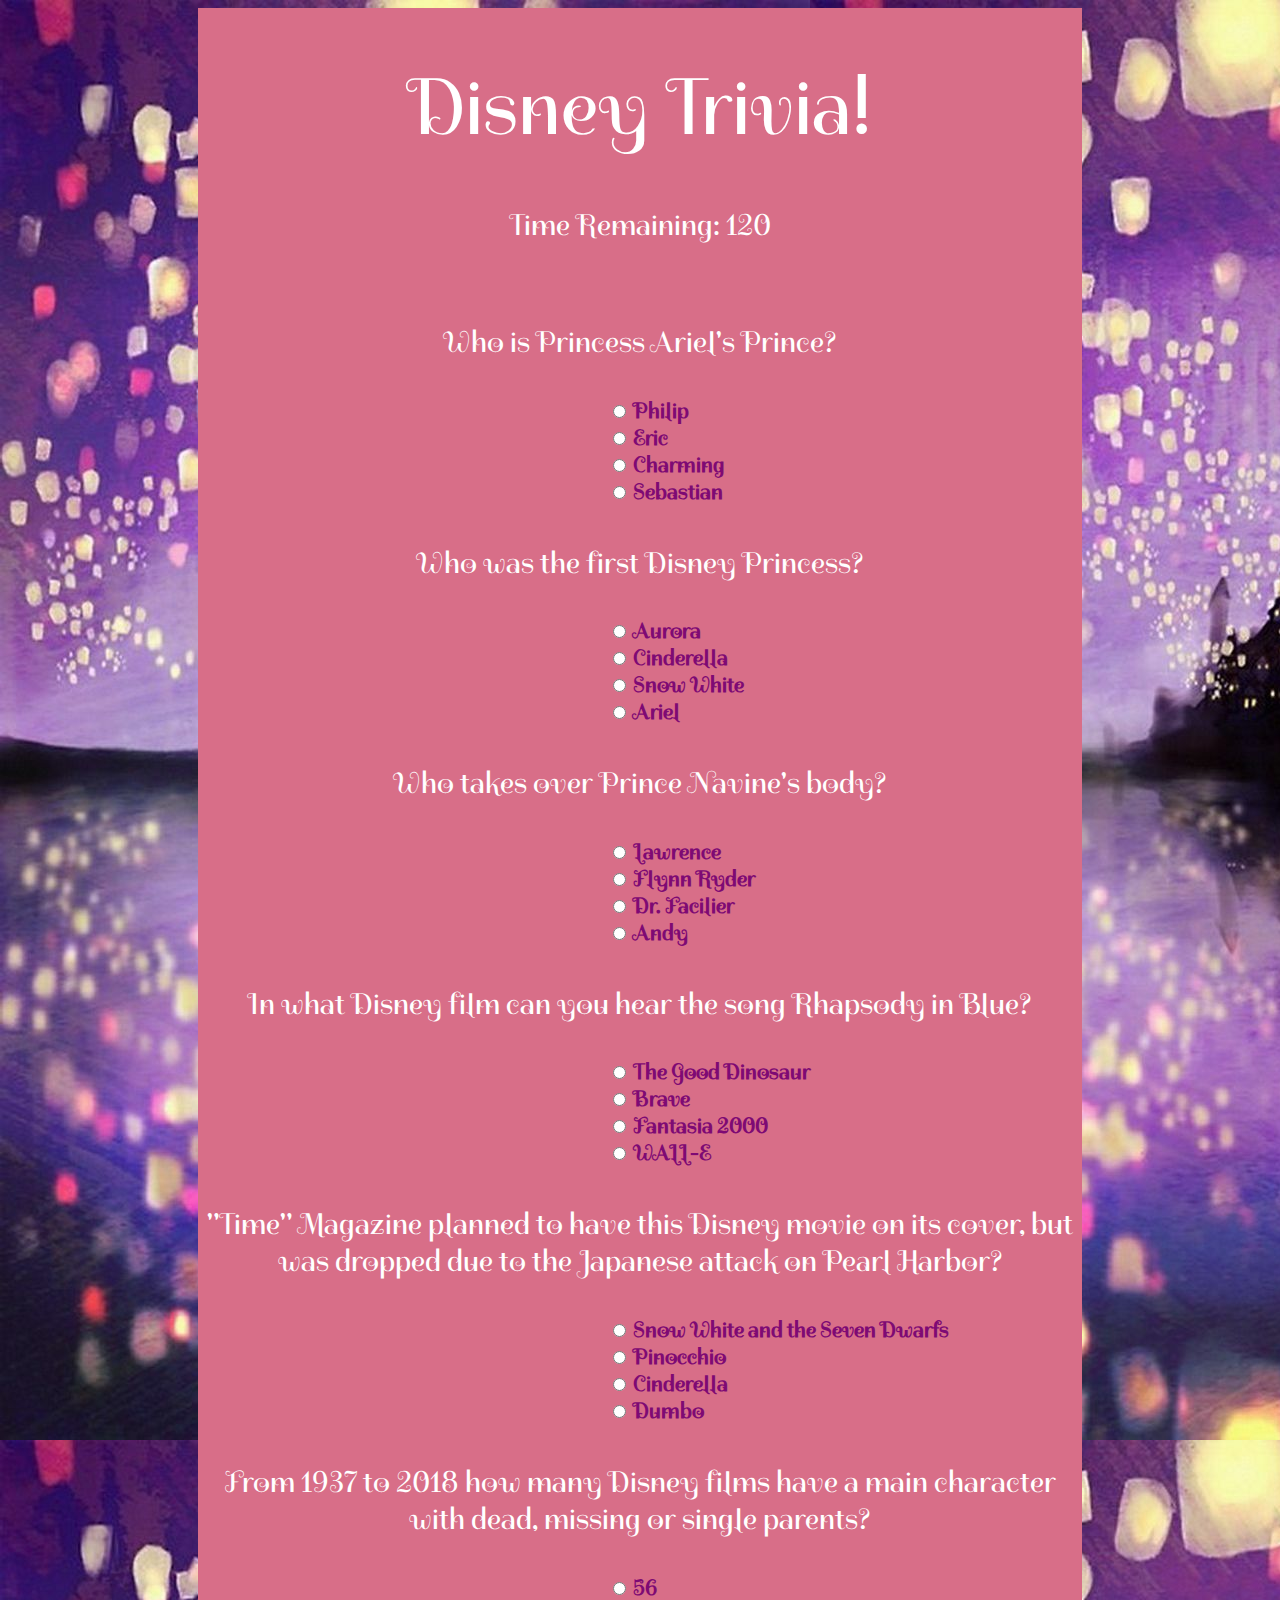
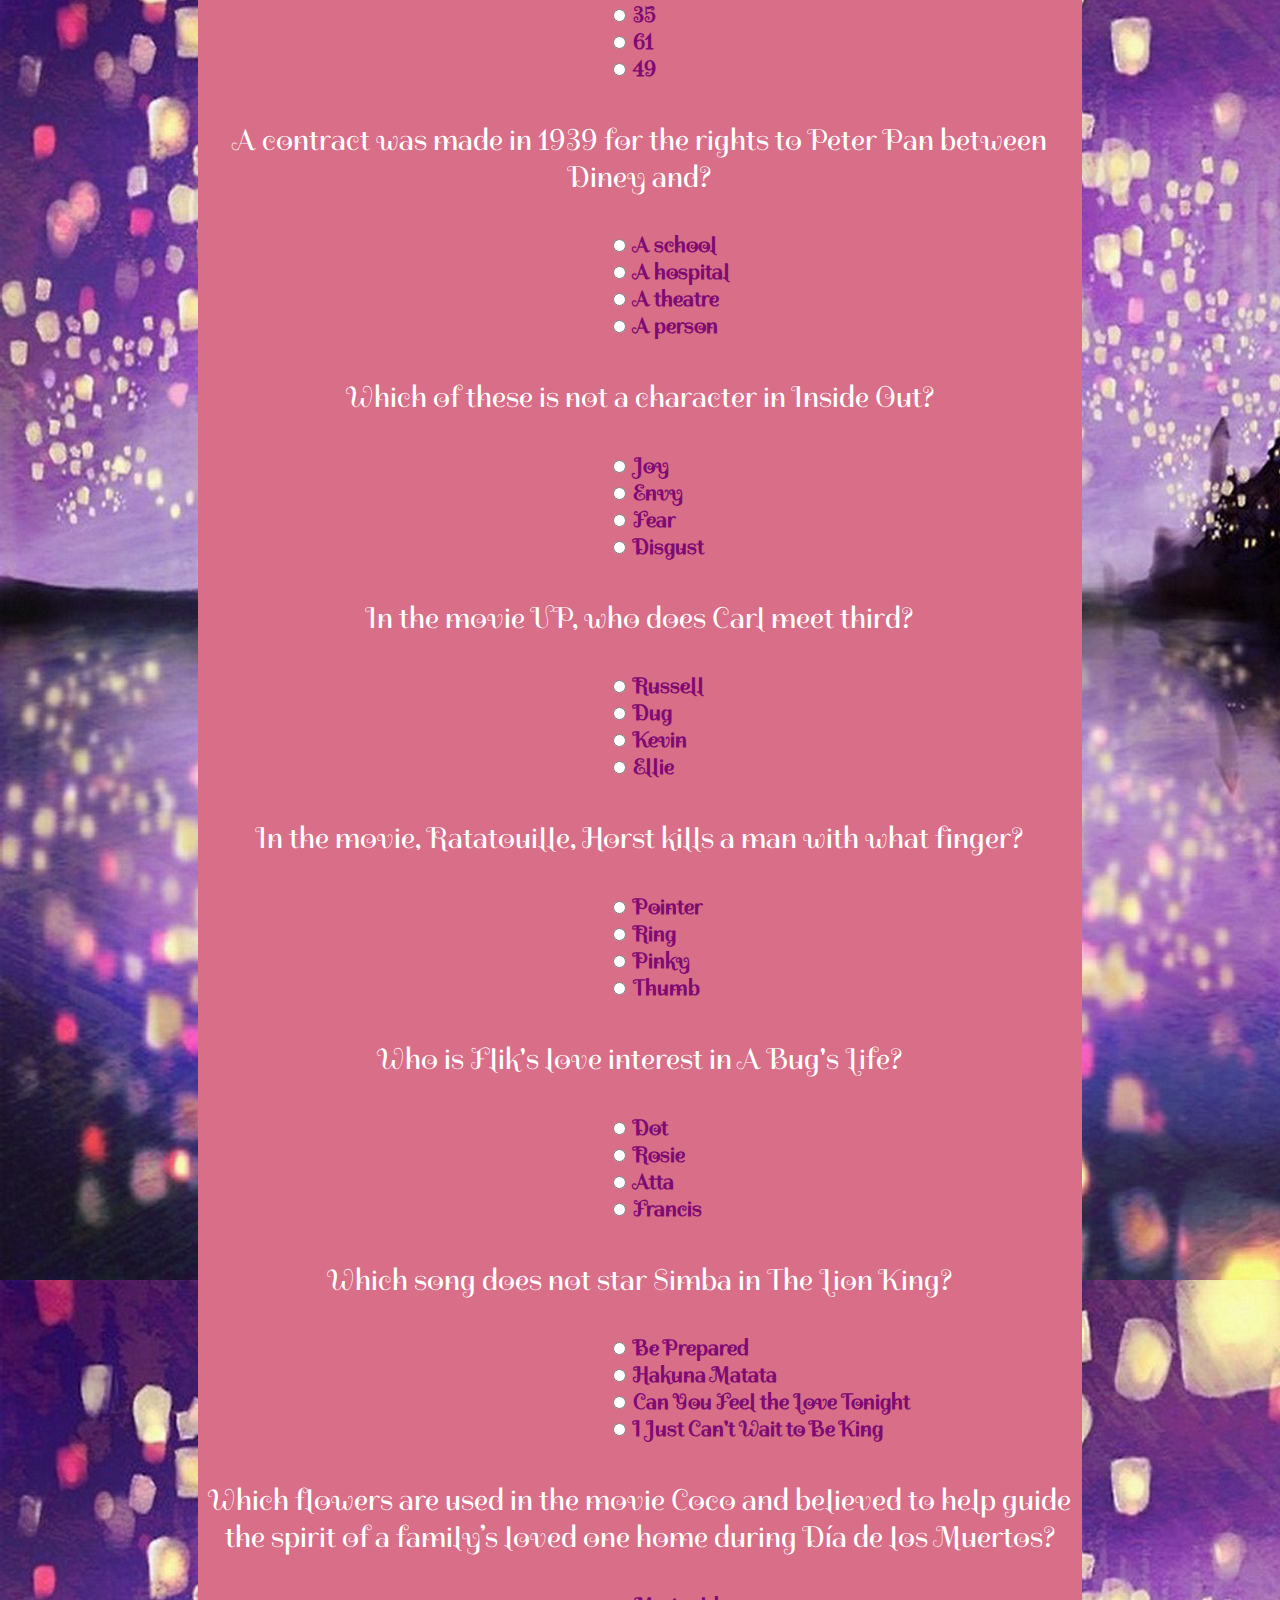
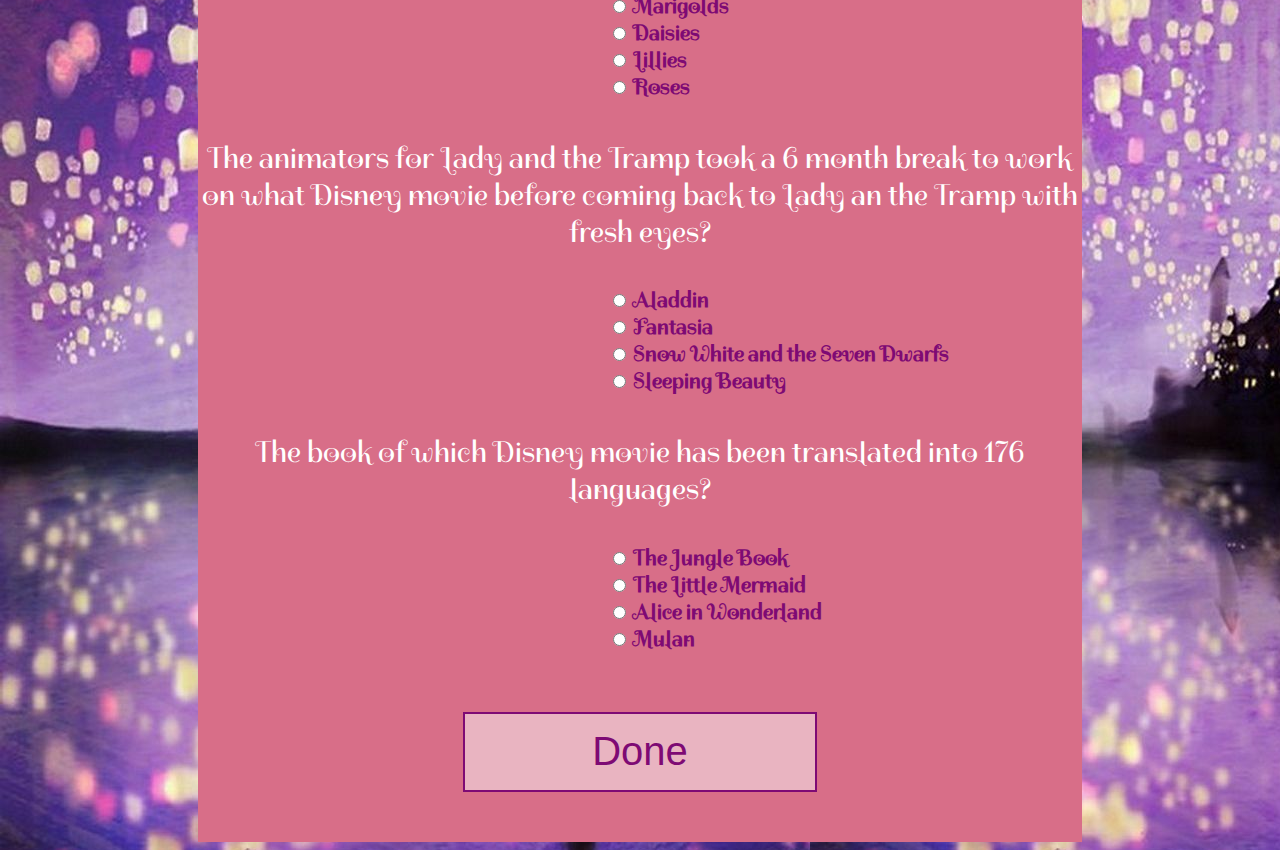
<file: index.html>
<!DOCTYPE html>
<html lang="en">

<head>
    <meta charset="UTF-8">
    <meta name="viewport" content="width=device-width, initial-scale=1.0">
    <meta http-equiv="X-UA-Compatible" content="ie=edge">
    <title>Trivia Game</title>
    <script src="https://code.jquery.com/jquery-3.3.1.min.js" integrity="sha256-FgpCb/KJQlLNfOu91ta32o/NMZxltwRo8QtmkMRdAu8="
        crossorigin="anonymous"></script>
    <link href="https://fonts.googleapis.com/css?family=Spirax" rel="stylesheet">
    <link rel="stylesheet" href="assets/css/style.css">
</head>

<body>

    <div class="container">

        <form>

            <header>Disney Trivia!</header>

            <div id="timeRemaining">

                <span id="time-remaining">Time Remaining: 120</span>

            </div>

            <div id="question-one">

                <p class="questions">Who is Princess Ariel's Prince?</p>

                <fieldset id="group1">

                    <div class="custom-control custom-radio custom-control-inline">
                        <input type="radio" value="wrong" name="group1">
                        <label class="custom-control-label" for="customRadioInline1"><strong>Philip</strong></label>
                    </div>
                    <div class="custom-control custom-radio custom-control-inline">
                        <input id="answer" type="radio" value="right" name="group1">
                        <label class="custom-control-label" for="customRadioInline2"><strong>Eric</strong></label>
                    </div>
                    <div class="custom-control custom-radio custom-control-inline">
                        <input type="radio" value="wrong" name="group1">
                        <label class="custom-control-label" for="customRadioInline1"><strong>Charming</strong></label>
                    </div>
                    <div class="custom-control custom-radio custom-control-inline">
                        <input type="radio" value="wrong" name="group1">
                        <label class="custom-control-label" for="customRadioInline2"><strong>Sebastian</strong></label>
                    </div>

                </fieldset>

            </div>

            <div id="question-two">

                <p class="questions">Who was the first Disney Princess?</p>

                <fieldset id="group2">

                    <div class="custom-control custom-radio custom-control-inline">
                        <input type="radio" value="wrong" name="group2">
                        <label class="custom-control-label" for="customRadioInline1"><strong>Aurora</strong></label>
                    </div>
                    <div class="custom-control custom-radio custom-control-inline">
                        <input type="radio" value="wrong" name="group2">
                        <label class="custom-control-label" for="customRadioInline2"><strong>Cinderella</strong></label>
                    </div>
                    <div class="custom-control custom-radio custom-control-inline">
                        <input id="answer" type="radio" value="right" name="group2">
                        <label class="custom-control-label" for="customRadioInline1"><strong>Snow White</strong></label>
                    </div>
                    <div class="custom-control custom-radio custom-control-inline">
                        <input type="radio" value="wrong" name="group2">
                        <label class="custom-control-label" for="customRadioInline2"><strong>Ariel</strong></label>
                    </div>

                </fieldset>

            </div>

            <div id="question-three">

                <p class="questions">Who takes over Prince Navine's body?</p>

                <fieldset id="group3">

                    <div class="custom-control custom-radio custom-control-inline">
                        <input id="answer" type="radio" value="right" name="group3">
                        <label class="custom-control-label" for="customRadioInline1"><strong>Lawrence</strong></label>
                    </div>
                    <div class="custom-control custom-radio custom-control-inline">
                        <input type="radio" value="wrong" name="group3">
                        <label class="custom-control-label" for="customRadioInline2"><strong>Flynn Ryder</strong></label>
                    </div>
                    <div class="custom-control custom-radio custom-control-inline">
                        <input type="radio" value="wrong" name="group3">
                        <label class="custom-control-label" for="customRadioInline1"><strong>Dr. Facilier</strong></label>
                    </div>
                    <div class="custom-control custom-radio custom-control-inline">
                        <input type="radio" value="wrong" name="group3">
                        <label class="custom-control-label" for="customRadioInline2"><strong>Andy</strong></label>
                    </div>

                </fieldset>

            </div>

            <div id="question-four">

                <p class="questions">In what Disney film can you hear the song Rhapsody in Blue?</p>

                <fieldset id="group4">

                    <div class="custom-control custom-radio custom-control-inline">
                        <input type="radio" value="wrong" name="group4">
                        <label class="custom-control-label" for="customRadioInline1"><strong>The Good Dinosaur</strong></label>
                    </div>
                    <div class="custom-control custom-radio custom-control-inline">
                        <input type="radio" value="wrong" name="group4">
                        <label class="custom-control-label" for="customRadioInline2"><strong>Brave</strong></label>
                    </div>
                    <div class="custom-control custom-radio custom-control-inline">
                        <input type="radio" value="right" name="group4">
                        <label id="answer" class="custom-control-label" for="customRadioInline1"><strong>Fantasia 2000</strong></label>
                    </div>
                    <div class="custom-control custom-radio custom-control-inline">
                        <input type="radio" value="wrong" name="group4">
                        <label class="custom-control-label" for="customRadioInline2"><strong>WALL-E</strong></label>
                    </div>

                </fieldset>

            </div>

            <div id="question-five">

                <p class="questions">"Time" Magazine planned to have this Disney movie on its cover, but was dropped
                    due to
                    the Japanese attack on Pearl Harbor?</p>

                <fieldset id="group5">

                    <div class="custom-control custom-radio custom-control-inline">
                        <input type="radio" value="wrong" name="group5">
                        <label class="custom-control-label" for="customRadioInline1"><strong>Snow White and the Seven
                                Dwarfs</strong></label>
                    </div>
                    <div class="custom-control custom-radio custom-control-inline">
                        <input type="radio" value="wrong" name="group5">
                        <label class="custom-control-label" for="customRadioInline2"><strong>Pinocchio</strong></label>
                    </div>
                    <div class="custom-control custom-radio custom-control-inline">
                        <input type="radio" value="wrong" name="group5">
                        <label class="custom-control-label" for="customRadioInline1"><strong>Cinderella</strong></label>
                    </div>
                    <div class="custom-control custom-radio custom-control-inline">
                        <input type="radio" value="right" name="group5">
                        <label id="answer" class="custom-control-label" for="customRadioInline2"><strong>Dumbo</strong></label>
                    </div>

                </fieldset>

            </div>

            <div id="question-six">

                <p class="questions">From 1937 to 2018 how many Disney films have a main character with dead, missing
                    or
                    single parents?</p>

                <fieldset id="group6">

                    <div class="custom-control custom-radio custom-control-inline">
                        <input type="radio" value="right" name="group6">
                        <label id="answer" class="custom-control-label" for="customRadioInline1"><strong>56</strong></label>
                    </div>
                    <div class="custom-control custom-radio custom-control-inline">
                        <input type="radio" value="wrong" name="group6">
                        <label class="custom-control-label" for="customRadioInline2"><strong>35</strong></label>
                    </div>
                    <div class="custom-control custom-radio custom-control-inline">
                        <input type="radio" value="wrong" name="group6">
                        <label class="custom-control-label" for="customRadioInline1"><strong>61</strong></label>
                    </div>
                    <div class="custom-control custom-radio custom-control-inline">
                        <input type="radio" value="wrong" name="group6">
                        <label class="custom-control-label" for="customRadioInline2"><strong>49</strong></label>
                    </div>

                </fieldset>

            </div>

            <div id="question-seven">

                <p class="questions">A contract was made in 1939 for the rights to Peter Pan between Diney and?</p>

                <fieldset id="group7">

                    <div class="custom-control custom-radio custom-control-inline">
                        <input type="radio" value="wrong" name="group7">
                        <label id="answer" class="custom-control-label" for="customRadioInline1"><strong>A school</strong></label>
                    </div>
                    <div class="custom-control custom-radio custom-control-inline">
                        <input type="radio" value="right" name="group7">
                        <label id="answer" class="custom-control-label" for="customRadioInline2"><strong>A hospital</strong></label>
                    </div>
                    <div class="custom-control custom-radio custom-control-inline">
                        <input type="radio" value="wrong" name="group7">
                        <label class="custom-control-label" for="customRadioInline1"><strong>A theatre</strong></label>
                    </div>
                    <div class="custom-control custom-radio custom-control-inline">
                        <input type="radio" value="wrong" name="group7">
                        <label class="custom-control-label" for="customRadioInline2"><strong>A person</strong></label>
                    </div>

                </fieldset>

            </div>

            <div id="question-eight">

                <p class="questions">Which of these is not a character in Inside Out?</p>

                <fieldset id="group8">

                    <div class="custom-control custom-radio custom-control-inline">
                        <input type="radio" value="wrong" name="group8">
                        <label id="answer" class="custom-control-label" for="customRadioInline1"><strong>Joy</strong></label>
                    </div>
                    <div class="custom-control custom-radio custom-control-inline">
                        <input type="radio" value="right" name="group8">
                        <label id="answer" class="custom-control-label" for="customRadioInline2"><strong>Envy</strong></label>
                    </div>
                    <div class="custom-control custom-radio custom-control-inline">
                        <input type="radio" value="wrong" name="group8">
                        <label class="custom-control-label" for="customRadioInline1"><strong>Fear</strong></label>
                    </div>
                    <div class="custom-control custom-radio custom-control-inline">
                        <input type="radio" value="wrong" name="group8">
                        <label class="custom-control-label" for="customRadioInline2"><strong>Disgust</strong></label>
                    </div>

                </fieldset>

            </div>

            <div id="question-nine">

                <p class="questions">In the movie UP, who does Carl meet third?</p>

                <fieldset id="group9">

                    <div class="custom-control custom-radio custom-control-inline">
                        <input type="radio" value="wrong" name="group9">
                        <label id="answer" class="custom-control-label" for="customRadioInline1"><strong>Russell</strong></label>
                    </div>
                    <div class="custom-control custom-radio custom-control-inline">
                        <input type="radio" value="wrong" name="group9">
                        <label class="custom-control-label" for="customRadioInline2"><strong>Dug</strong></label>
                    </div>
                    <div class="custom-control custom-radio custom-control-inline">
                        <input type="radio" value="right" name="group9">
                        <label id="answer" class="custom-control-label" for="customRadioInline1"><strong>Kevin</strong></label>
                    </div>
                    <div class="custom-control custom-radio custom-control-inline">
                        <input type="radio" value="wrong" name="group9">
                        <label class="custom-control-label" for="customRadioInline2"><strong>Ellie</strong></label>
                    </div>

                </fieldset>

            </div>

            <div id="question-ten">

                <p class="questions">In the movie, Ratatouille, Horst kills a man with what finger?</p>

                <fieldset id="group10">

                    <div class="custom-control custom-radio custom-control-inline">
                        <input type="radio" value="wrong" name="group10">
                        <label id="answer" class="custom-control-label" for="customRadioInline1"><strong>Pointer</strong></label>
                    </div>
                    <div class="custom-control custom-radio custom-control-inline">
                        <input type="radio" value="wrong" name="group10">
                        <label class="custom-control-label" for="customRadioInline2"><strong>Ring</strong></label>
                    </div>
                    <div class="custom-control custom-radio custom-control-inline">
                        <input type="radio" value="wrong" name="group10">
                        <label class="custom-control-label" for="customRadioInline1"><strong>Pinky</strong></label>
                    </div>
                    <div class="custom-control custom-radio custom-control-inline">
                        <input type="radio" value="right" name="group10">
                        <label id="answer" class="custom-control-label" for="customRadioInline2"><strong>Thumb</strong></label>
                    </div>

                </fieldset>

            </div>

            <div id="question-eleven">

                <p class="questions">Who is Flik's love interest in A Bug's Life?</p>

                <fieldset id="group11">

                    <div class="custom-control custom-radio custom-control-inline">
                        <input type="radio" value="wrong" name="group11">
                        <label class="custom-control-label" for="customRadioInline1"><strong>Dot</strong></label>
                    </div>
                    <div class="custom-control custom-radio custom-control-inline">
                        <input type="radio" value="wrong" name="group11">
                        <label class="custom-control-label" for="customRadioInline2"><strong>Rosie</strong></label>
                    </div>
                    <div class="custom-control custom-radio custom-control-inline">
                        <input type="radio" value="right" name="group11">
                        <label id="answer" class="custom-control-label" for="customRadioInline1"><strong>Atta</strong></label>
                    </div>
                    <div class="custom-control custom-radio custom-control-inline">
                        <input type="radio" value="wrong" name="group11">
                        <label class="custom-control-label" for="customRadioInline2"><strong>Francis</strong></label>
                    </div>

                </fieldset>

            </div>

            <div id="question-twelve">

                <p class="questions">Which song does not star Simba in The Lion King?</p>

                <fieldset id="group12">

                    <div class="custom-control custom-radio custom-control-inline">
                        <input type="radio" value="right" name="group12">
                        <label id="answer" class="custom-control-label" for="customRadioInline1"><strong>Be Prepared</strong></label>
                    </div>
                    <div class="custom-control custom-radio custom-control-inline">
                        <input type="radio" value="wrong" name="group12">
                        <label class="custom-control-label" for="customRadioInline2"><strong>Hakuna Matata</strong></label>
                    </div>
                    <div class="custom-control custom-radio custom-control-inline">
                        <input type="radio" value="wrong" name="group12">
                        <label class="custom-control-label" for="customRadioInline1"><strong>Can You Feel the Love
                                Tonight</strong></label>
                    </div>
                    <div class="custom-control custom-radio custom-control-inline">
                        <input type="radio" value="wrong" name="group12">
                        <label class="custom-control-label" for="customRadioInline2"><strong>I Just Can't Wait to Be
                                King</strong></label>
                    </div>

                </fieldset>

            </div>

            <div id="question-thirteen">

                <p class="questions">Which flowers are used in the movie Coco and believed to help guide the spirit of
                    a
                    family’s loved one home during Día de los Muertos?</p>

                <fieldset id="group13">

                    <div class="custom-control custom-radio custom-control-inline">
                        <!-- <input type="radio" id="customRadioInline1" name="customRadioInline1" class="custom-control-input"> -->
                        <input type="radio" value="right" name="group13">
                        <label id="answer" class="custom-control-label" for="customRadioInline1"><strong>Marigolds</strong></label>
                    </div>
                    <div class="custom-control custom-radio custom-control-inline">
                        <!-- <input type="radio" id="customRadioInline2" name="customRadioInline1" class="custom-control-input"> -->
                        <input type="radio" value="wrong" name="group13">
                        <label class="custom-control-label" for="customRadioInline2"><strong>Daisies</strong></label>
                    </div>
                    <div class="custom-control custom-radio custom-control-inline">
                        <!-- <input type="radio" id="customRadioInline1" name="customRadioInline1" class="custom-control-input"> -->
                        <input type="radio" value="wrong" name="group13">
                        <label class="custom-control-label" for="customRadioInline1"><strong>Lillies</strong></label>
                    </div>
                    <div class="custom-control custom-radio custom-control-inline">
                        <!-- <input type="radio" id="customRadioInline2" name="customRadioInline1" class="custom-control-input"> -->
                        <input type="radio" value="wrong" name="group13">
                        <label class="custom-control-label" for="customRadioInline2"><strong>Roses</strong></label>
                    </div>

                </fieldset>

            </div>

            <div id="question-fourteen">

                <p class="questions">The animators for Lady and the Tramp took a 6 month break to work on what Disney
                    movie
                    before coming back to Lady an the Tramp with fresh eyes?</p>

                <fieldset id="group14">

                    <div class="custom-control custom-radio custom-control-inline">
                        <!-- <input type="radio" id="customRadioInline1" name="customRadioInline1" class="custom-control-input"> -->
                        <input type="radio" value="wrong" name="group14">
                        <label id="answer" class="custom-control-label" for="customRadioInline1"><strong>Aladdin</strong></label>
                    </div>
                    <div class="custom-control custom-radio custom-control-inline">
                        <!-- <input type="radio" id="customRadioInline2" name="customRadioInline1" class="custom-control-input"> -->
                        <input type="radio" value="wrong" name="group14">
                        <label class="custom-control-label" for="customRadioInline2"><strong>Fantasia</strong></label>
                    </div>
                    <div class="custom-control custom-radio custom-control-inline">
                        <!-- <input type="radio" id="customRadioInline1" name="customRadioInline1" class="custom-control-input"> -->
                        <input type="radio" value="wrong" name="group14">
                        <label class="custom-control-label" for="customRadioInline1"><strong>Snow White and the Seven
                                Dwarfs</strong></label>
                    </div>
                    <div class="custom-control custom-radio custom-control-inline">
                        <!-- <input type="radio" id="customRadioInline2" name="customRadioInline1" class="custom-control-input"> -->
                        <input type="radio" value="right" name="group14">
                        <label id="answer" class="custom-control-label" for="customRadioInline2"><strong>Sleeping
                                Beauty</strong></label>
                    </div>

                </fieldset>

            </div>

            <div id="question-fifteen">

                <p class="questions">The book of which Disney movie has been translated into 176 languages?</p>

                <fieldset id="group15">

                    <div class="custom-control custom-radio custom-control-inline">
                        <input type="radio" value="wrong" name="group15">
                        <label id="answer" class="custom-control-label" for="customRadioInline1"><strong>The Jungle
                                Book</strong></label>
                    </div>
                    <div class="custom-control custom-radio custom-control-inline">
                        <input type="radio" value="wrong" name="group15">
                        <label class="custom-control-label" for="customRadioInline2"><strong>The Little Mermaid</strong></label>
                    </div>
                    <div class="custom-control custom-radio custom-control-inline">
                        <input type="radio" value="right" name="group15">
                        <label id="answer" class="custom-control-label" for="customRadioInline1"><strong>Alice in
                                Wonderland</strong></label>
                    </div>
                    <div class="custom-control custom-radio custom-control-inline">
                        <input type="radio" value="wrong" name="group15">
                        <label class="custom-control-label" for="customRadioInline2"><strong>Mulan</strong></label>
                    </div>

                </fieldset>

            </div>

            <button id="done">Done</button>

        </form>

    </div>

    <script src="assets/javascript/app.js" type="text/javascript"></script>


</body>

</html>
</file>
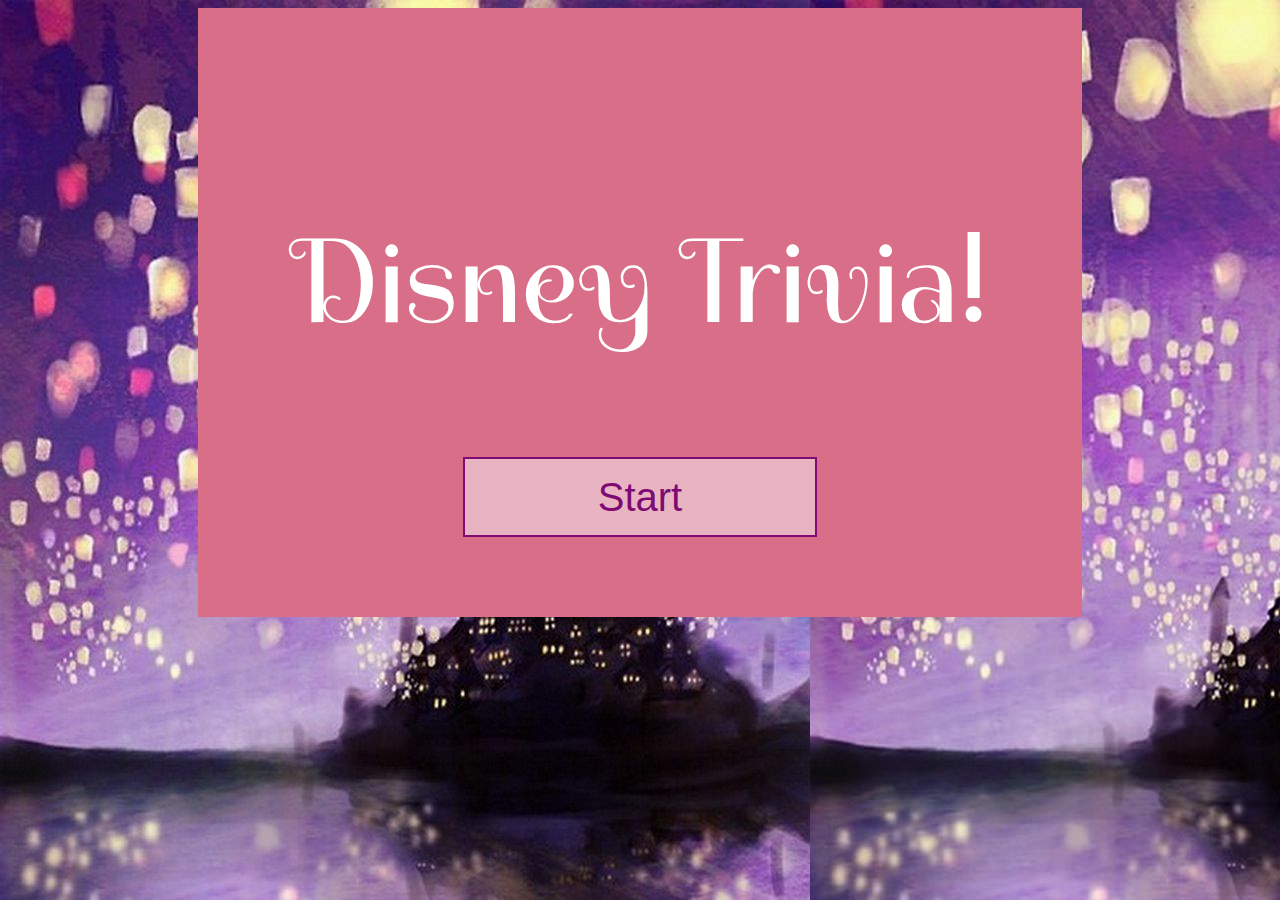
<file: firstpage.html>
<!DOCTYPE html>
<html lang="en">
<head>
    <meta charset="UTF-8">
    <meta name="viewport" content="width=device-width, initial-scale=1.0">
    <meta http-equiv="X-UA-Compatible" content="ie=edge">
    <title>Trivia Game</title>
    <script
    src="https://code.jquery.com/jquery-3.3.1.min.js"
    integrity="sha256-FgpCb/KJQlLNfOu91ta32o/NMZxltwRo8QtmkMRdAu8="
    crossorigin="anonymous"></script>
    <link href="https://fonts.googleapis.com/css?family=Spirax" rel="stylesheet">
    <link rel="stylesheet" href="assets/css/style.css">
</head>
<body>

    <div class="fpContainer">

        <header id="fpHeader">Disney Trivia!</header>

        <a href="index.html"><button id="startButton" href="">Start</button></a>

    </div>
    
</body>
</html>
</file>
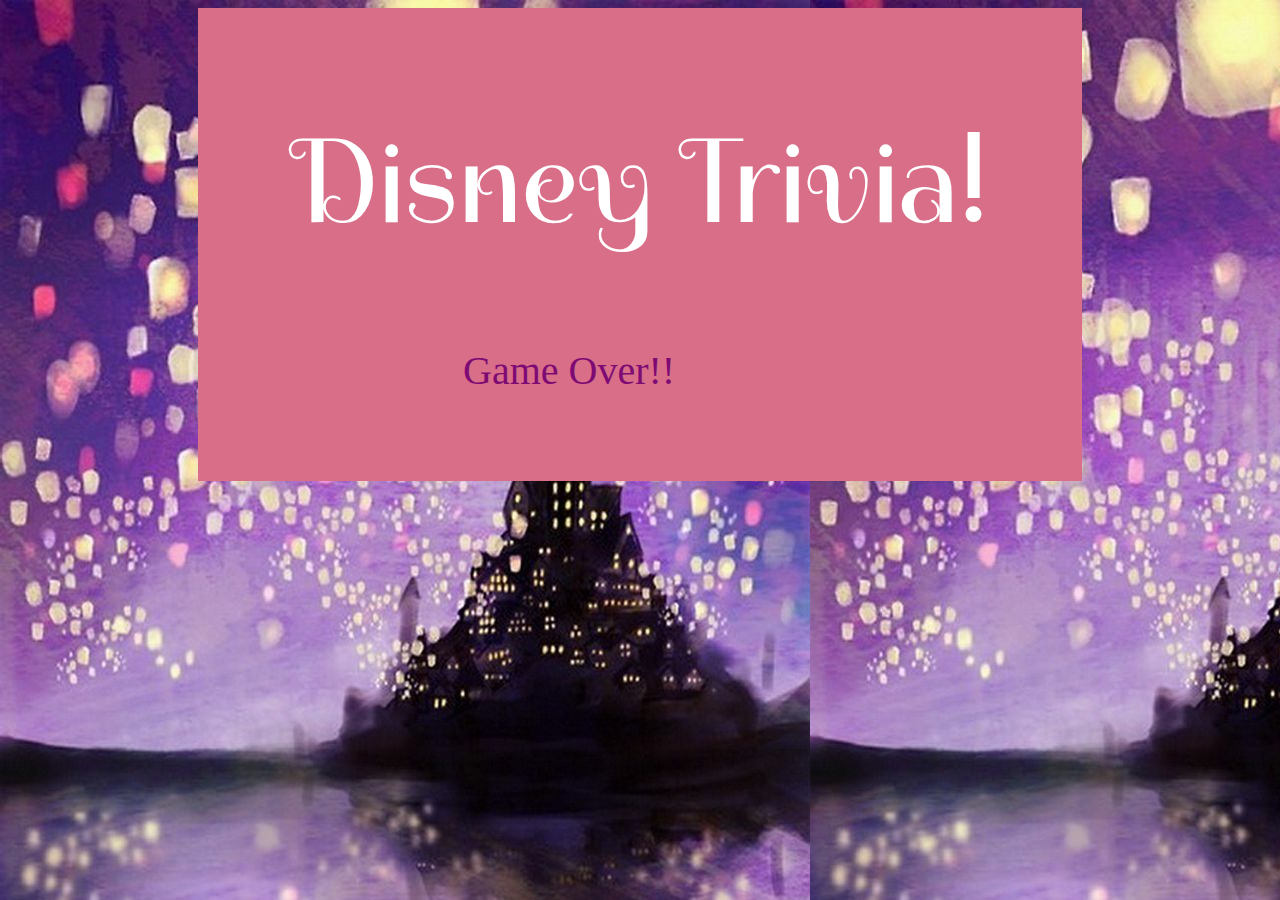
<file: fourthpage.html>
<!DOCTYPE html>
<html lang="en">

<head>
    <meta charset="UTF-8">
    <meta name="viewport" content="width=device-width, initial-scale=1.0">
    <meta http-equiv="X-UA-Compatible" content="ie=edge">
    <title>Trivia Game</title>
    <script src="https://code.jquery.com/jquery-3.3.1.min.js" integrity="sha256-FgpCb/KJQlLNfOu91ta32o/NMZxltwRo8QtmkMRdAu8="
        crossorigin="anonymous"></script>
    <link href="https://fonts.googleapis.com/css?family=Spirax" rel="stylesheet">
    <link rel="stylesheet" href="assets/css/style.css">
</head>

<body>

    <div class="fourthpContainer">

        <header id="tpHeader">Disney Trivia!</header>

        <p id="over">Game Over!!</p>

        <span id="right"></span>

        <span id="wrong"></span>

    </div>

</body>

</html>
</file>
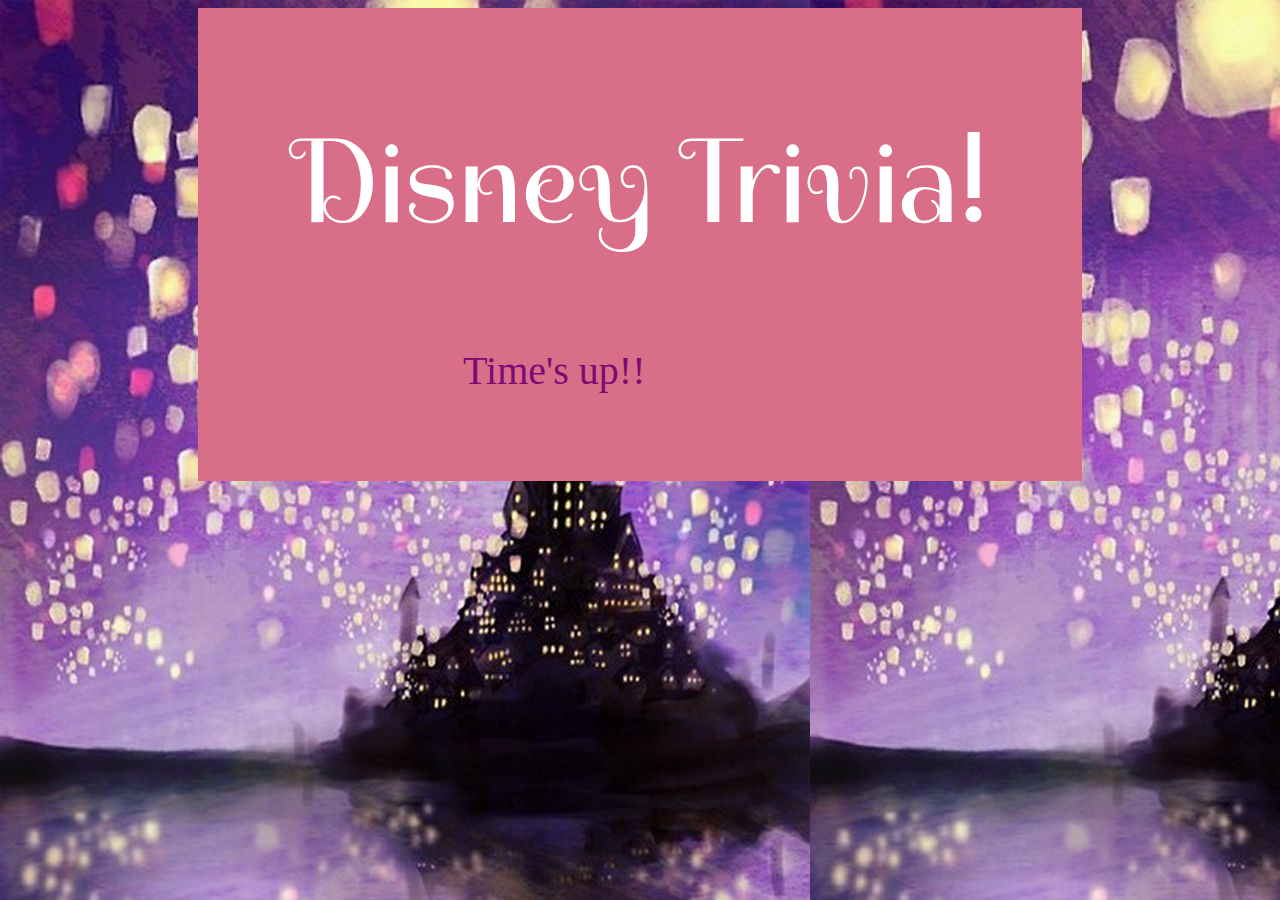
<file: thirdpage.html>
<!DOCTYPE html>
<html lang="en">

<head>
    <meta charset="UTF-8">
    <meta name="viewport" content="width=device-width, initial-scale=1.0">
    <meta http-equiv="X-UA-Compatible" content="ie=edge">
    <title>Trivia Game</title>
    <script src="https://code.jquery.com/jquery-3.3.1.min.js" integrity="sha256-FgpCb/KJQlLNfOu91ta32o/NMZxltwRo8QtmkMRdAu8="
        crossorigin="anonymous"></script>
    <link href="https://fonts.googleapis.com/css?family=Spirax" rel="stylesheet">
    <link rel="stylesheet" href="assets/css/style.css">
</head>

<body>

    <div class="tpContainer">

        <header id="tpHeader">Disney Trivia!</header>

        <p id="up">Time's up!!</p>

        <span id="right"></span>

        <span id="wrong"></span>

    </div>

</body>

</html>
</file>
<file: assets/css/style.css>
body {
    background-image: url(../images/backgroundimagetwo.jpg)
}

.fpContainer {
    background-color: rgb(216, 110, 136);
    width: 70%;
    margin: auto;
    height: 100%;
}

.tpContainer {
    background-color: rgb(216, 110, 136);
    width: 70%;
    margin: auto;
    height: 100%;
}

.fourthpContainer {
    background-color: rgb(216, 110, 136);
    width: 70%;
    margin: auto;
    height: 100%;
}

#up {
    font-size: 40px;
    color: rgb(126, 10, 116);
    width: 40%;
    margin-left: 30%;
    margin-right: 30%;
    margin-bottom: 40px;
}

#over {
    font-size: 40px;
    color: rgb(126, 10, 116);
    width: 40%;
    margin-left: 30%;
    margin-right: 30%;
    margin-bottom: 40px;
}

#wrong {
    font-size: 40px;
    color: rgb(126, 10, 116);
    width: 40%;
    margin-left: 30%;
    margin-right: 30%;
    margin-bottom: 40px;

}

#right {
    font-size: 40px;
    color: rgb(126, 10, 116);
    width: 40%;
    margin-left: 30%;
    margin-right: 30%;
    margin-bottom: 40px;
}

#tpHeader {
    font-size: 120px;
    padding-top: 100px;
    padding-bottom: 50px; 
}

#fpHeader {
    font-size: 120px;
    padding-top: 200px;
    padding-bottom: 100px;
}

#startButton {
    font-size: 40px;
    color: rgb(126, 10, 116);
    border: rgb(126, 10, 116) solid 2px;
    background-color: rgb(233, 180, 193);
    width: 40%;
    margin-left: 30%;
    margin-right: 30%;
    height: 80px;
    margin-bottom: 80px;
}

.container {
    background-color: rgb(216, 110, 136);
    width: 70%;
    margin: auto;
    height: 100%;
    padding-bottom: 50px;
}

header {
    color: white;
    text-align: center;
    font-size: 80px;
    font-family: 'Spirax', cursive;
    padding-top: 50px;
    padding-bottom: 50px;
}

#timeRemaining {
    color: white;
    text-align: center;
    font-size: 30px;
    font-family: 'Spirax', cursive;
    padding-bottom: 50px;
}

.questions {
    color: white;
    text-align: center;
    font-size: 30px;
    font-family: 'Spirax', cursive;
}

.custom-control-label {
    color: rgb(126, 10, 116);
    font-family: 'Spirax', cursive;
    font-size: 22px;
}

#group1 {
    margin-left: 45%;
    border: none;
}

#group2 {
    margin-left: 45%;
    border: none;
}

#group3 {
    margin-left: 45%;
    border: none;
}

#group4 {
    margin-left: 45%;
    border: none;
}

#group5 {
    margin-left: 45%;
    border: none;
}

#group6 {
    margin-left: 45%;
    border: none;
}

#group7 {
    margin-left: 45%;
    border: none;
}

#group8 {
    margin-left: 45%;
    border: none;
}

#group9 {
    margin-left: 45%;
    border: none;
}

#group10 {
    margin-left: 45%;
    border: none;
}

#group11 {
    margin-left: 45%;
    border: none;
}

#group12 {
    margin-left: 45%;
    border: none;
}

#group13 {
    margin-left: 45%;
    border: none;
}

#group14 {
    margin-left: 45%;
    border: none;
}

#group15 {
    margin-left: 45%;
    border: none;
    padding-bottom: 60px;
}

#done {
    font-size: 40px;
    color: rgb(126, 10, 116);
    border: rgb(126, 10, 116) solid 2px;
    background-color: rgb(233, 180, 193);
    width: 40%;
    margin-left: 30%;
    margin-right: 30%;
    height: 80px; 
}
</file>
